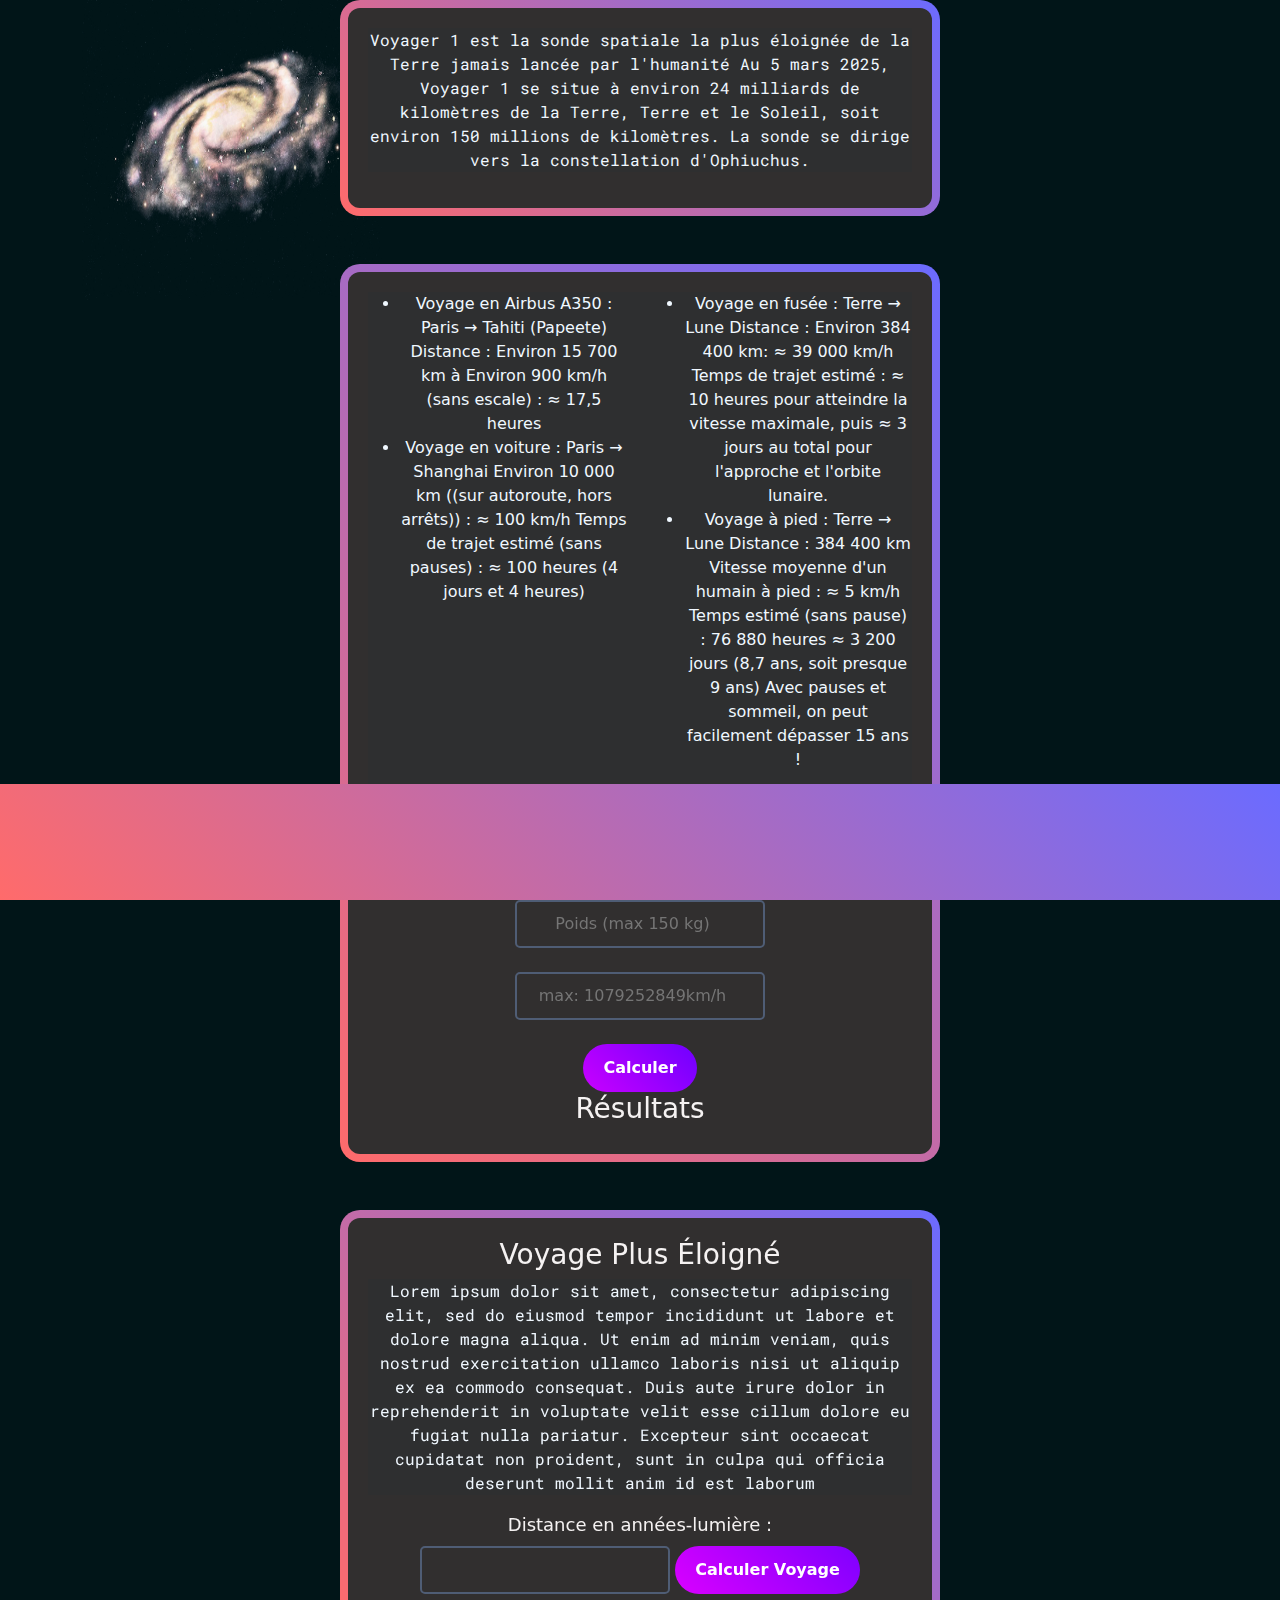
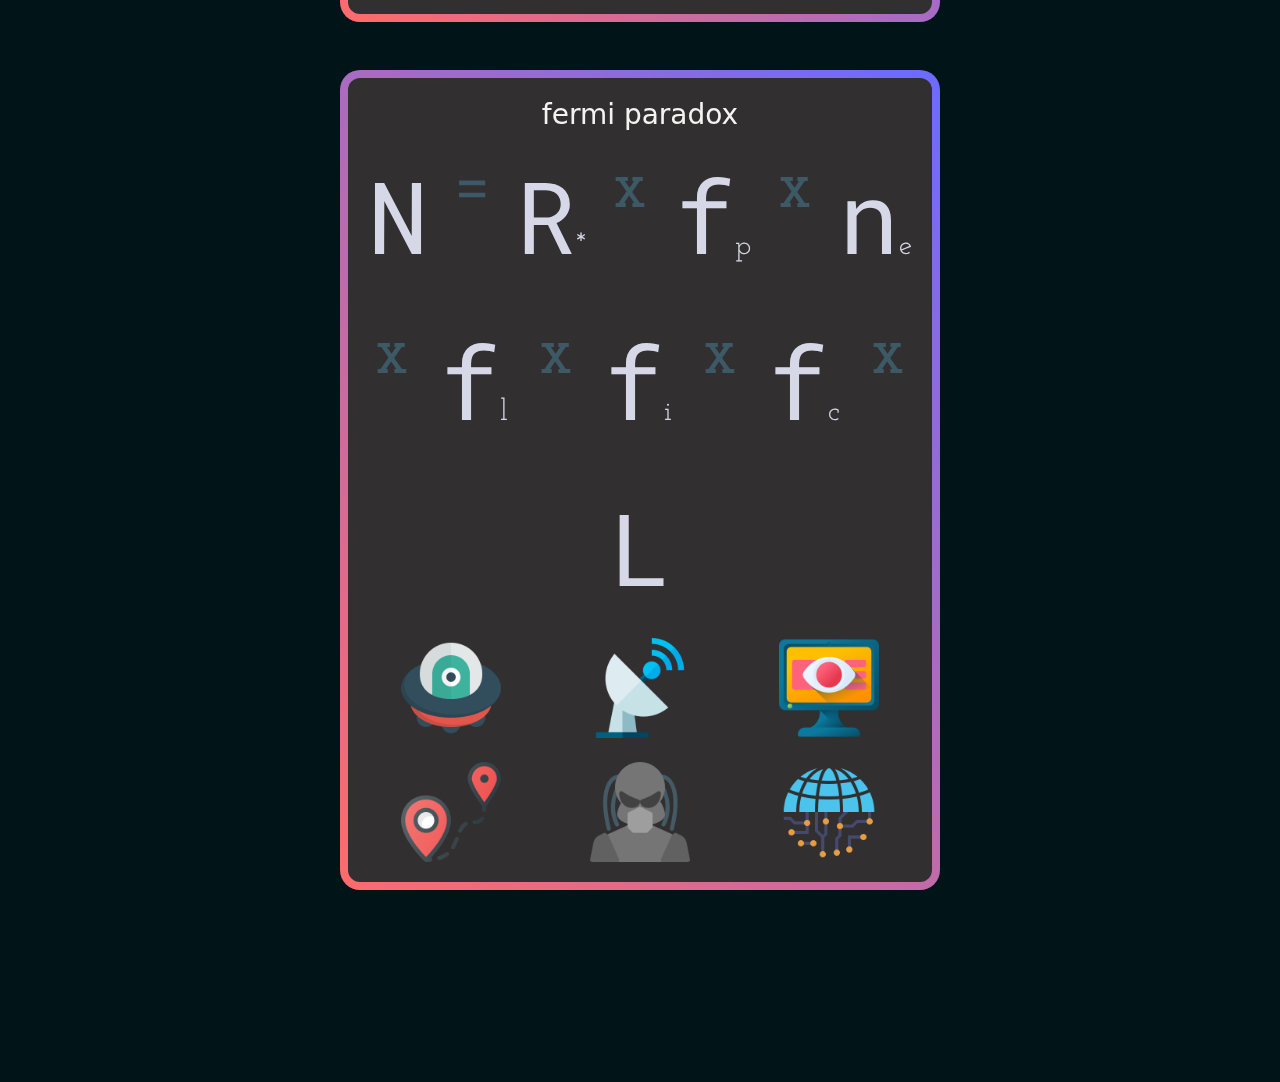
<file: astro2025-master/astro2025-master/index.html>
<!DOCTYPE html>
<html lang="fr">
<head>
    <meta charset="UTF-8">
    <meta name="viewport" content="width=device-width, initial-scale=1.0">
    <title>Calculateur de Voyage Intergalactique</title>
    <link href="style.css" rel="stylesheet">
    <link href="https://cdn.jsdelivr.net/npm/bootstrap@5.3.3/dist/css/bootstrap.min.css" rel="stylesheet" integrity="sha384-QWTKZyjpPEjISv5WaRU9OFeRpok6YctnYmDr5pNlyT2bRjXh0JMhjY6hW+ALEwIH" crossorigin="anonymous">

    
</head>
<body   style="background-color:rgb(1, 21, 24);"  >



    <div class="container">
        <div id="logo"><img src="galaxytransparent.png" alt="Girl in a jacket" width="300" height="300"></div>
   
        
       
        <div class="row">
          

        </div>
       
        <div class="section-style">

        <div class="intro">
            <p> Voyager 1 est la sonde spatiale la plus éloignée de la Terre jamais lancée par l'humanité
                Au 5 mars 2025, Voyager 1 se situe à environ 24 milliards de kilomètres de la Terre, Terre et le Soleil, soit environ 150 millions de kilomètres. 
                La sonde se dirige vers la constellation d'Ophiuchus. 
              
                
                </p>
        </div>
    </div>

<br>
<br>

        <div class="section-style"  >
      

        <div class="texte">
            <div class="row">
                <div class="col">
                    
                    <ul>
                        <li>Voyage en Airbus A350 : Paris → Tahiti (Papeete) Distance : Environ 15 700 km à Environ 900 km/h (sans escale) : ≈ 17,5 heures </li>
                        <li>Voyage en voiture : Paris → Shanghai
                         Environ 10 000 km ((sur autoroute, hors arrêts))
                     : ≈ 100 km/h 
                            Temps de trajet estimé (sans pauses) : ≈ 100 heures (4 jours et 4 heures)</li>
                      </ul>

                </div>

                <div class="col">
              
                    <ul>
                        <li>Voyage en fusée : Terre → Lune
                            Distance : Environ 384 400 km: ≈ 39 000 km/h
                            Temps de trajet estimé : ≈ 10 heures pour atteindre la vitesse maximale, puis ≈ 3 jours au total pour l'approche et l'orbite lunaire.</li>
                        <li>Voyage à pied : Terre → Lune
                            Distance : 384 400 km
                            Vitesse moyenne d'un humain à pied : ≈ 5 km/h
                            Temps estimé (sans pause) :
                            76 880 heures
                            ≈ 3 200 jours (8,7 ans, soit presque 9 ans)
                            Avec pauses et sommeil, on peut facilement dépasser 15 ans !</li>
                      </ul>                      
                </div>

                 </div>
          

            <p>Vitesse de la lumière = 299 792,458 km/s, soit 1 079 252 849 km/h

                En 1 année, la lumière parcourt une distance de 9 460 536 millions de km, soit 6.32*104 UA, ou 0.307parsec</p>
        </div>

       
        <input type="number" id="poids" min="1" max="150"  placeholder="Poids (max 150 kg)"  >
        <br><br>
        <input type="number" id="vitesse" min="1" max="1079252849"  placeholder="max: 1079252849km/h"  >
        <br><br>
        <button onclick="calculer()">Calculer</button>
        
        <h3>Résultats</h3>
        <div id="resultats"></div>
    </div>

        <br>
        <br>
        <div class="section-style">
            <h3>Voyage Plus Éloigné</h3>
            <div class="texte1">
                <p>Lorem ipsum dolor sit amet, consectetur adipiscing elit, sed do eiusmod tempor incididunt ut labore et dolore magna aliqua. Ut enim ad minim veniam, quis nostrud exercitation ullamco laboris nisi ut aliquip ex ea commodo consequat. Duis aute irure dolor in reprehenderit in voluptate velit esse cillum dolore eu fugiat nulla pariatur. Excepteur sint occaecat cupidatat non proident, sunt in culpa qui officia deserunt mollit anim id est laborum</p>
            </div>
            <label>Distance en années-lumière : </label>
            <br>
            <input type="number" id="anneeLumiere" min="0.1" step="0.1">
            <button onclick="calculerVoyageLointain()">Calculer Voyage</button>
            <div id="resultatVoyage"></div>
        </div>
        <br>
        <br>
        <div class="section-style">
            <h3>fermi paradox</h3>
            <div class="row">
        
                <div class="col">         <div id="lettre" ><p id="n" onclick="openModal2()">N</p></div>
            </div>
        
        
        
        <div class="col">               <div id="signe"><p>=</p></div>
        </div>
        
        
        
        <div class="col">        <div id="lettre"><p id="r"  onclick="openModal3()" >R<span class="smaller">*</span></p></div>
        </div>
        
        
        <div class="col">            <div id="signe">x</div>
        </div>
        
        
        
        <div class="col">        <div id="lettre"><p id="f1" onclick="openModal4()"    >f<span class="smaller">p</span></p></div>
        </div>
        
        
        <div class="col">            <div id="signe">x</div>
        </div>
        
        
        <div class="col">        <div id="lettre"><p id="n2"  onclick="openModal5()"    >n<span class="smaller">e</span></p></div>
        </div>
        
        
        <div class="col">            <div id="signe">x</div>
        </div>
        
        
        
        <div class="col">        <div id="lettre"><p id="f2"onclick="openModal6()">f<span class="smaller">l</span></p></div>
        </div>
        
        
        <div class="col">            <div id="signe">x</div>
        </div>
        
        
        <div class="col">            <div id="lettre"><p id="f3"  onclick="openModal7()"  >f<span class="smaller">i</span></p></div>
        </div>
        
        
        <div class="col">            <div id="signe">x</div>
        </div>
        
        
        <div class="col">             <div id="lettre"><p id="f4"  onclick="openModal8()"    >f<span class="smaller">c</span></p></div>
        </div>
        
        
        <div class="col">            <div id="signe">x</div>
        </div>
        
        
        <div class="col">        <div id="lettre"><p id="l"  onclick="openModal9()"  >L</p></div>
        </div>
        
                    
                    
                    
               
                
                </div>

                <div class="row">
                    <div class="col" onclick="ufo()"><img src="ufo.png" alt="Girl in a jacket" width="100" height="100"></div>
                    <div class="col" onclick="satellite()"><img src="satellite.png" alt="Girl in a jacket" width="100" height="100"></div>
                    <div class="col" onclick="spyware()"><img src="spyware.png" alt="Girl in a jacket" width="100" height="100"></div>

                </div>
                <br>
                <div class="row">
                    <div class="col" onclick="distance()"><img src="distance.png" alt="Girl in a jacket" width="100" height="100"></div>
                    <div class="col" onclick="predator()"><img src="predator.png" alt="Girl in a jacket" width="100" height="100"></div>
                    <div class="col" onclick="technology()" ><img src="technology.png" alt="Girl in a jacket" width="100" height="100"></div>

                </div>
        </div>


    </div>
    <br>
    <br>
    <br>
    <br>
    <br>
    <br>
    <br>
    <br>
    <footer>

        <p id="result"></p>


    </footer>
   

<script src="script.js">
</script>
</body>
</html>
</file>
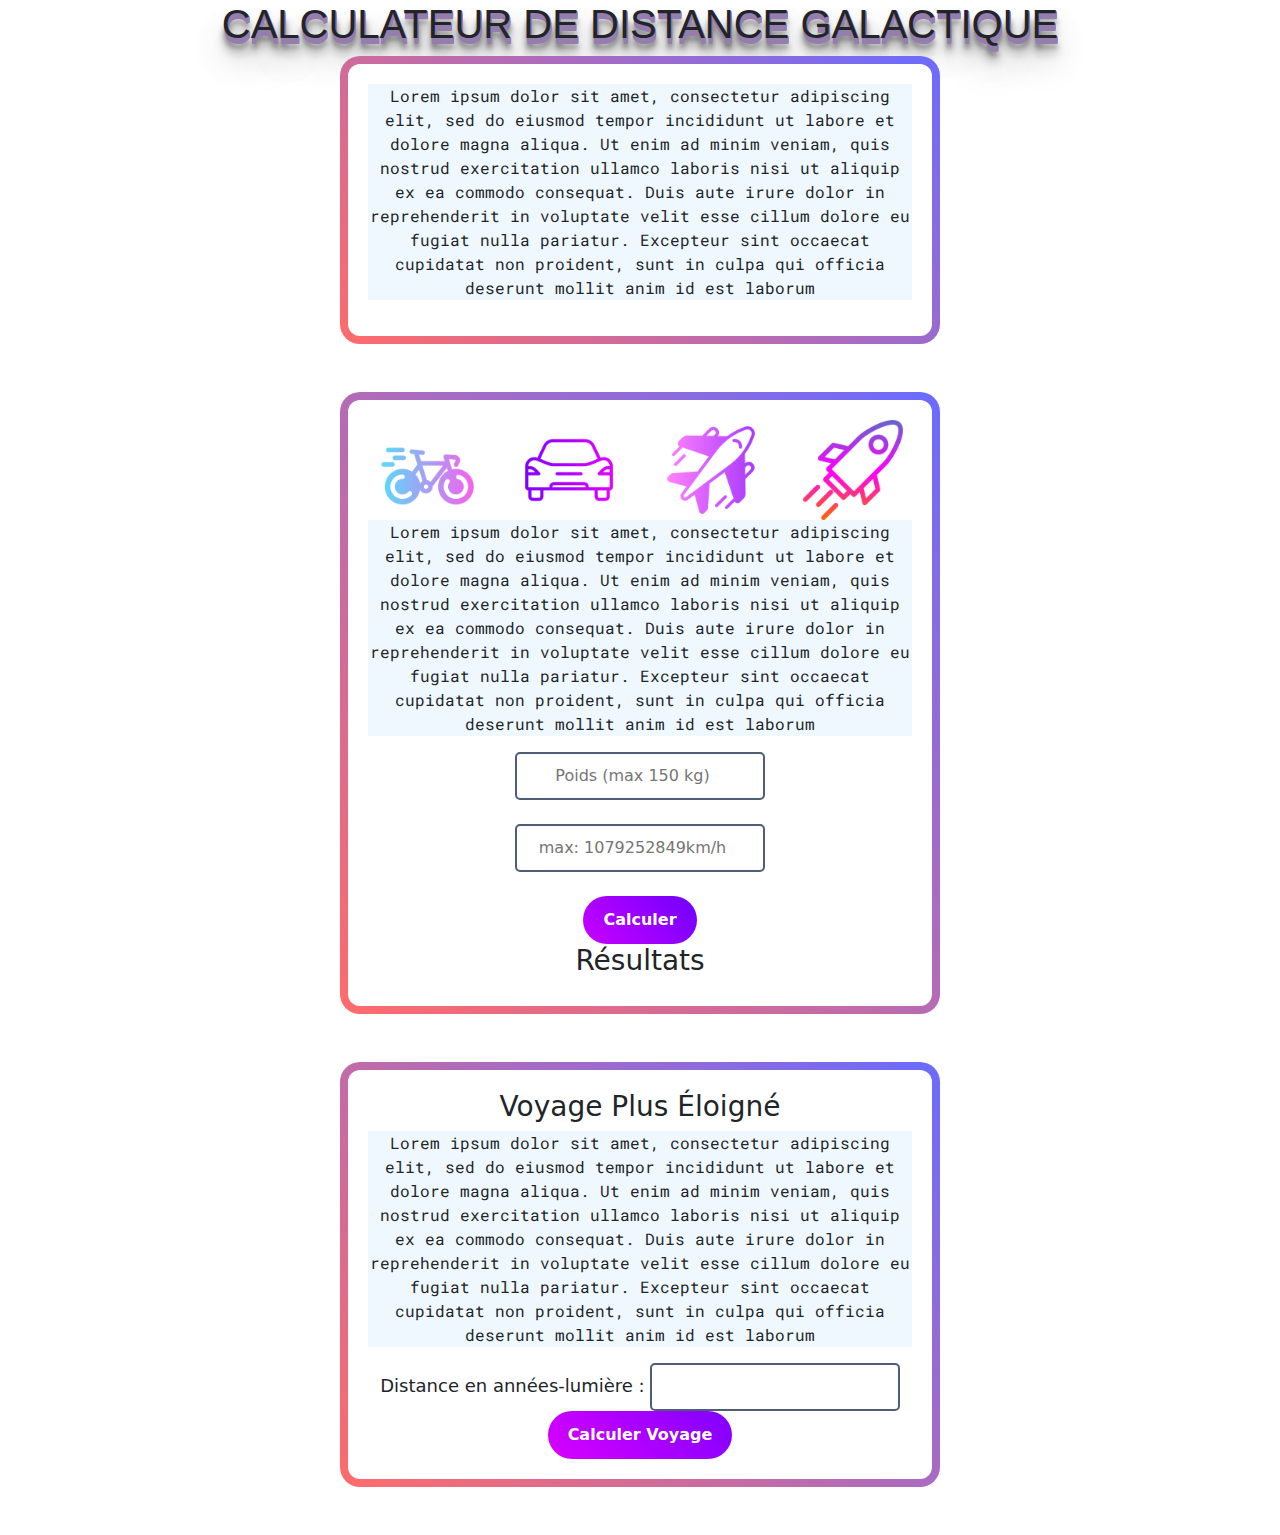
<file: astro.html>
<!DOCTYPE html>
<html lang="fr">
<head>
    <meta charset="UTF-8">
    <meta name="viewport" content="width=device-width, initial-scale=1.0">
    <title>Calculateur de Voyage Intergalactique</title>
    <link href="style.css" rel="stylesheet">
    <link href="https://cdn.jsdelivr.net/npm/bootstrap@5.3.3/dist/css/bootstrap.min.css" rel="stylesheet" integrity="sha384-QWTKZyjpPEjISv5WaRU9OFeRpok6YctnYmDr5pNlyT2bRjXh0JMhjY6hW+ALEwIH" crossorigin="anonymous">

    
</head>
<body>



    <div class="container">

        <div class="row">
          

        </div>
        <h1>CALCULATEUR DE DISTANCE GALACTIQUE</h1>
       
        <div class="section-style">

        <div class="intro">
            <p>Lorem ipsum dolor sit amet, consectetur adipiscing elit, sed do eiusmod tempor incididunt ut labore et dolore magna aliqua. Ut enim ad minim veniam, quis nostrud exercitation ullamco laboris nisi ut aliquip ex ea commodo consequat. Duis aute irure dolor in reprehenderit in voluptate velit esse cillum dolore eu fugiat nulla pariatur. Excepteur sint occaecat cupidatat non proident, sunt in culpa qui officia deserunt mollit anim id est laborum</p>
        </div>
    </div>

<br>
<br>

        <div class="section-style">
        <div class="row">
            <div class="col"><img src="velo.png" alt="Girl in a jacket" width="100" height="100"></div>
            <div class="col"><img src="voiture-de-sport.png" alt="Girl in a jacket" width="100" height="100"></div>
            <div class="col"><img src="airbus.png" alt="Girl in a jacket" width="100" height="100"></div>
            <div class="col"><img src="fusee.png" alt="Girl in a jacket" width="100" height="100"></div>


        </div>

        <div class="texte">
            <p>Lorem ipsum dolor sit amet, consectetur adipiscing elit, sed do eiusmod tempor incididunt ut labore et dolore magna aliqua. Ut enim ad minim veniam, quis nostrud exercitation ullamco laboris nisi ut aliquip ex ea commodo consequat. Duis aute irure dolor in reprehenderit in voluptate velit esse cillum dolore eu fugiat nulla pariatur. Excepteur sint occaecat cupidatat non proident, sunt in culpa qui officia deserunt mollit anim id est laborum</p>
        </div>

       
        <input type="number" id="poids" min="1" max="150"  placeholder="Poids (max 150 kg)"  >
        <br><br>
        <input type="number" id="vitesse" min="1" max="1079252849"  placeholder="max: 1079252849km/h"  >
        <br><br>
        <button onclick="calculer()">Calculer</button>
        
        <h3>Résultats</h3>
        <div id="resultats"></div>
    </div>

        <br>
        <br>
        <div class="section-style">
            <h3>Voyage Plus Éloigné</h3>
            <div class="texte1">
                <p>Lorem ipsum dolor sit amet, consectetur adipiscing elit, sed do eiusmod tempor incididunt ut labore et dolore magna aliqua. Ut enim ad minim veniam, quis nostrud exercitation ullamco laboris nisi ut aliquip ex ea commodo consequat. Duis aute irure dolor in reprehenderit in voluptate velit esse cillum dolore eu fugiat nulla pariatur. Excepteur sint occaecat cupidatat non proident, sunt in culpa qui officia deserunt mollit anim id est laborum</p>
            </div>
            <label>Distance en années-lumière : </label>
            <input type="number" id="anneeLumiere" min="0.1" step="0.1">
            <button onclick="calculerVoyageLointain()">Calculer Voyage</button>
            <div id="resultatVoyage"></div>
        </div>
        <br>
        <br>
    </div>

   

<script src="script.js">
</script>
</body>
</html>
</file>
<file: astro2025-master/astro2025-master/style.css>
@import url('https://fonts.googleapis.com/css2?family=Cutive+Mono&display=swap');
/*   font-family: "Cutive Mono", serif;
 */
 @import url('https://fonts.googleapis.com/css2?family=Roboto+Mono:ital,wght@0,100..700;1,100..700&display=swap');
/*    font-family: "Roboto Mono", serif;
  font-optical-sizing: auto;
  font-weight: <weight>;
  font-style: normal;
 */

 @import url('https://fonts.googleapis.com/css2?family=Josefin+Sans:ital,wght@0,100..700;1,100..700&display=swap');
 /*      font-family: "Josefin Sans", serif;
  font-optical-sizing: auto;
  font-weight: <weight>;
  font-style: normal;
 */
 @import url('https://fonts.googleapis.com/css2?family=Cherry+Swash:wght@700&display=swap');
 @import url('https://fonts.googleapis.com/css2?family=Josefin+Slab:wght@600&display=swap');

 body{
 background-color: #4f5d75;
 color:aliceblue;
 }

 #signe{
    font-family: 'Cherry Swash', cursive;

font-size:60px;
color:rgb(60, 89, 101);
}

#lettre{

    font-family: 'Cherry Swash', cursive;
color:#d6d8e8;
font-size:100px;
}

.smaller{

font-family: 'Josefin Slab', serif;

font-size:30px;
}

#lettre:hover{

cursor: pointer;
background-color: rgb(82, 82, 87);


}
p{
    font-family: "Roboto Mono", serif;
}
.intro, .texte, .texte1{
    background-color: #2e2f30;
    color:aliceblue;
}
h1{
    text-align: center;

    font-size: 70px;
  font-weight: 600;
  font-family: 'Roboto', sans-serif;
  color: #b393d3;
  text-transform: uppercase;
  text-shadow: 1px 1px 0px #957dad,
               1px 2px 0px #957dad,
               1px 3px 0px #957dad,
               1px 4px 0px #957dad,
               1px 5px 0px #957dad,
               1px 6px 0px #957dad,
               1px 10px 5px rgba(16, 16, 16, 0.5),
               1px 15px 10px rgba(16, 16, 16, 0.4),
               1px 20px 30px rgba(16, 16, 16, 0.3),
               1px 25px 50px rgba(16, 16, 16, 0.2);

}



label {
    font-size: 18px;
    display: block;
    margin-bottom: 8px;
}


input {
    background: transparent;
    border: 2px solid #4f5d75;
    padding: 10px;
    width: 250px;
    font-size: 16px;
    color: rgb(110, 167, 196);
    outline: none;
    border-radius: 5px;
    transition: 0.3s;
    text-align: center;
}


#logo{
    position: fixed;
}
input:focus {
    border-color: #00d4ff;
    box-shadow: 0 0 10px #00d4ff;
}

button {
    margin-top: 20px;
    background: linear-gradient(45deg, #ff00ff, #7700ff, #00d4ff);
    background-size: 300% 300%;
    border: none;
    padding: 12px 20px;
    font-size: 18px;
    color: white;
    cursor: pointer;
    border-radius: 50px !important;
    overflow: hidden;
    text-transform: uppercase;
    font-weight: bold;
    transition: 0.4s;
    animation: gradientMove 3s infinite alternate;
}

button:hover {
    transform: scale(1.1);
    box-shadow: 0 0 15px #7700ff;
}

@keyframes gradientMove {
    0% { background-position: 0% 50%; }
    100% { background-position: 100% 50%; }
}

@media screen and (max-width: 700px) {
    #logo {
        margin: auto;       /* Centre l'élément horizontalement */
        text-align: center; /* Centre le texte à l'intérieur de l'élément */
        margin-bottom: 30px;
        position: relative; /* Évite qu'il se superpose aux autres */
        z-index: 10;       /* Assure qu'il reste au-dessus si nécessaire */
        padding: 20px; 
        display: block;    /* S'assure que l'élément est bien un bloc */

    }
}
.section-style {
 

    border-radius: 20px;
    padding: 20px;
    max-width: 600px;
    margin: auto;
    text-align: center;
    background: #151517;
    position: relative;
    color:#f5f2f2;

    /* Bordure en dégradé */
    border: 8px solid transparent;
    background-image: linear-gradient(#312f2f, #312f2f), 
                      linear-gradient(45deg, #ff6b6b, #6b6bff);
    background-origin: border-box;
    background-clip: padding-box, border-box;
}

.section-style::before {
    content: "";
    position: absolute;
    top: -8px;
    left: -8px;
    right: -8px;
    bottom: -8px;
    border-radius: 28px;
    background: linear-gradient(45deg, #ff6b6b, #6b6bff);
    z-index: -1;
}



img {
    transition: transform 0.5s ease-in-out;
    cursor: pointer;
  }
  
  img:hover {
    animation: moveUpDown 0.5s ease-in-out forwards;
  }
  
  @keyframes moveUpDown {
    0% { transform: translateY(0); }
    50% { transform: translateY(-10px); }
    100% { transform: translateY(0); }
  }




footer{
background: linear-gradient(45deg, #ff6b6b, #6b6bff);
position: fixed;
bottom: 0;
width: 100%;
padding: 50px;
color:#f5f2f2;

}
</file>
<file: style.css>
@import url('https://fonts.googleapis.com/css2?family=Cutive+Mono&display=swap');
/*   font-family: "Cutive Mono", serif;
 */
 @import url('https://fonts.googleapis.com/css2?family=Roboto+Mono:ital,wght@0,100..700;1,100..700&display=swap');
/*    font-family: "Roboto Mono", serif;
  font-optical-sizing: auto;
  font-weight: <weight>;
  font-style: normal;
 */

 @import url('https://fonts.googleapis.com/css2?family=Josefin+Sans:ital,wght@0,100..700;1,100..700&display=swap');
 /*      font-family: "Josefin Sans", serif;
  font-optical-sizing: auto;
  font-weight: <weight>;
  font-style: normal;
 */

 body{
    background-color: #4f5d75;
 
 }


p{
    font-family: "Roboto Mono", serif;
    background-color: aliceblue;
}

h1{
    text-align: center;

    font-size: 70px;
  font-weight: 600;
  font-family: 'Roboto', sans-serif;
  color: #b393d3;
  text-transform: uppercase;
  text-shadow: 1px 1px 0px #957dad,
               1px 2px 0px #957dad,
               1px 3px 0px #957dad,
               1px 4px 0px #957dad,
               1px 5px 0px #957dad,
               1px 6px 0px #957dad,
               1px 10px 5px rgba(16, 16, 16, 0.5),
               1px 15px 10px rgba(16, 16, 16, 0.4),
               1px 20px 30px rgba(16, 16, 16, 0.3),
               1px 25px 50px rgba(16, 16, 16, 0.2);

}



label {
    font-size: 18px;
    display: block;
    margin-bottom: 8px;
}


input {
    background: transparent;
    border: 2px solid #4f5d75;
    padding: 10px;
    width: 250px;
    font-size: 16px;
    color: rgb(110, 167, 196);
    outline: none;
    border-radius: 5px;
    transition: 0.3s;
    text-align: center;
}

input:focus {
    border-color: #00d4ff;
    box-shadow: 0 0 10px #00d4ff;
}

button {
    margin-top: 20px;
    background: linear-gradient(45deg, #ff00ff, #7700ff, #00d4ff);
    background-size: 300% 300%;
    border: none;
    padding: 12px 20px;
    font-size: 18px;
    color: white;
    cursor: pointer;
    border-radius: 50px !important;
    overflow: hidden;
    text-transform: uppercase;
    font-weight: bold;
    transition: 0.4s;
    animation: gradientMove 3s infinite alternate;
}

button:hover {
    transform: scale(1.1);
    box-shadow: 0 0 15px #7700ff;
}

@keyframes gradientMove {
    0% { background-position: 0% 50%; }
    100% { background-position: 100% 50%; }
}


.section-style {
 

    border-radius: 20px;
    padding: 20px;
    max-width: 600px;
    margin: auto;
    text-align: center;
    background: white;
    position: relative;

    /* Bordure en dégradé */
    border: 8px solid transparent;
    background-image: linear-gradient(white, white), 
                      linear-gradient(45deg, #ff6b6b, #6b6bff);
    background-origin: border-box;
    background-clip: padding-box, border-box;
}

.section-style::before {
    content: "";
    position: absolute;
    top: -8px;
    left: -8px;
    right: -8px;
    bottom: -8px;
    border-radius: 28px;
    background: linear-gradient(45deg, #ff6b6b, #6b6bff);
    z-index: -1;
}
</file>
